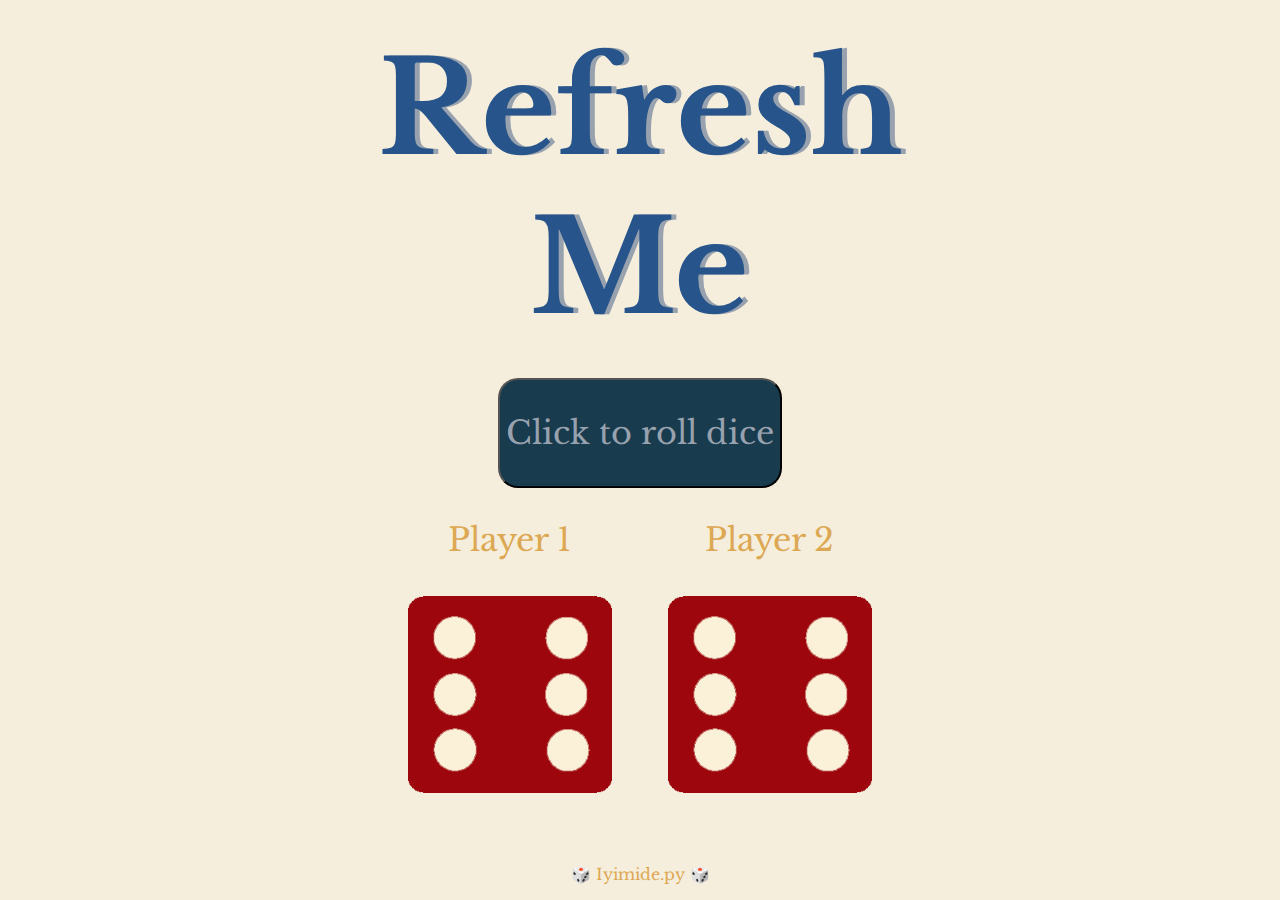
<file: index.html>
<!DOCTYPE html>
<html lang="en" dir="ltr">
  <head>
    <meta charset="utf-8" />
    <title>Dicee</title>
    <link rel="stylesheet" href="styles.css" />
    <link rel="shortcut icon" type="image/x-icon" href="./images/dice6.png" />
    <link rel="preconnect" href="https://fonts.googleapis.com">
    <link rel="preconnect" href="https://fonts.gstatic.com" crossorigin>
    <link href="https://fonts.googleapis.com/css2?family=Boldonse&family=Libre+Baskerville:ital,wght@0,400;0,700;1,400&display=swap" rel="stylesheet">
    <!-- <link
      href="https://fonts.googleapis.com/css?family=Indie+Flower|Lobster"
      rel="stylesheet" -->
  </head>
  <body>
    <div class="container">
      <h1>Refresh Me</h1>
      <div><button class="btn" onclick="diceGame()"> <p class="btn-text">Click to roll dice</p></button></div>
      

      <div class="dice">
        <p>Player 1</p>
        <img class="img1" src="./images/dice6.png" />
      </div>

      <div class="dice">
        <p>Player 2</p>
        <img class="img2" src="./images/dice6.png" />
      </div>
    </div>

    <footer> 🎲 Iyimide.py 🎲 </footer>
    <script src="index.js"></script>
  </body>
</html>
</file>
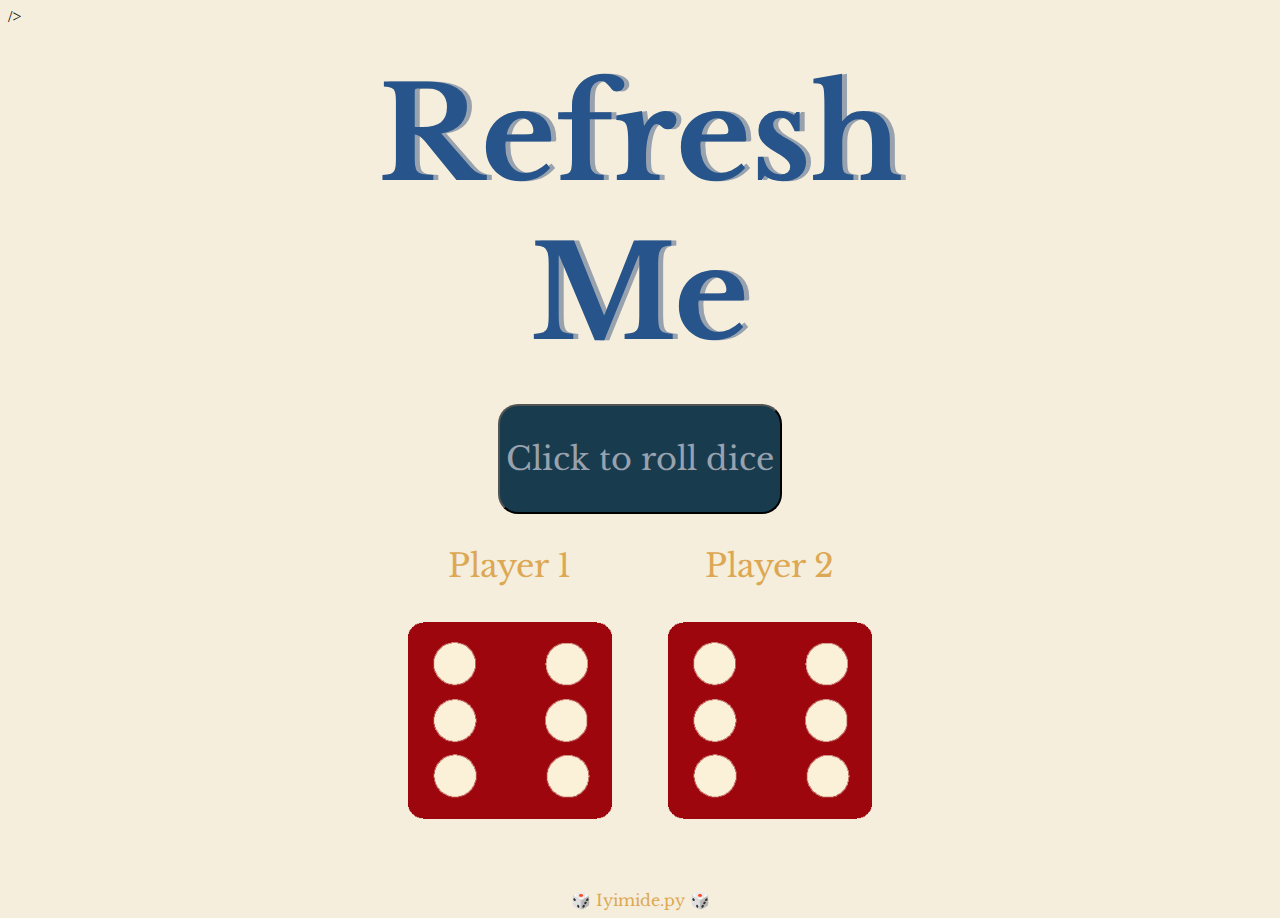
<file: dicee.html>
<!DOCTYPE html>
<html lang="en" dir="ltr">
  <head>
    <meta charset="utf-8" />
    <title>Dicee</title>
    <link rel="stylesheet" href="styles.css" />
    <link rel="shortcut icon" type="image/x-icon" href="./images/dice6.png" />
    <link rel="preconnect" href="https://fonts.googleapis.com">
    <link rel="preconnect" href="https://fonts.gstatic.com" crossorigin>
    <link href="https://fonts.googleapis.com/css2?family=Boldonse&family=Libre+Baskerville:ital,wght@0,400;0,700;1,400&display=swap" rel="stylesheet">
    <!-- <link
      href="https://fonts.googleapis.com/css?family=Indie+Flower|Lobster"
      rel="stylesheet" -->
    />
  </head>
  <body>
    <div class="container">
      <h1>Refresh Me</h1>
      <div><button class="btn" onclick="diceGame()"> <p class="btn-text">Click to roll dice</p></button></div>
      

      <div class="dice">
        <p>Player 1</p>
        <img class="img1" src="./images/dice6.png" />
      </div>

      <div class="dice">
        <p>Player 2</p>
        <img class="img2" src="./images/dice6.png" />
      </div>
    </div>

    <footer> 🎲 Iyimide.py 🎲 </footer>
    <script src="index.js"></script>
  </body>
</html>
</file>
<file: styles.css>
.container {
  width: 60%;
  margin: auto;
  text-align: center;
}

.dice {
  text-align: center;
  display: inline-block;

}

body {
  background-color: #F5EEDC;
}

h1 {
  margin: 30px;
  font-family: 'Libre Baskerville', serif;
  text-shadow: 5px 0 #98a2ae;
  font-size: 8rem;
  color: #27548A;
}

p {
  font-size: 2rem;
  color: #DDA853;
  font-family: 'Libre Baskerville', serif;
}

img {
  width: 80%;
}

footer {
  margin-top: 5%;
  color: #DDA853;
  text-align: center;
  font-family: 'Libre Baskerville', serif;

}

.btn {
  border-radius: 20px;
  background-color: #183B4E;
  
}

.btn-text {
  color: #98a2ae;
}
</file>
